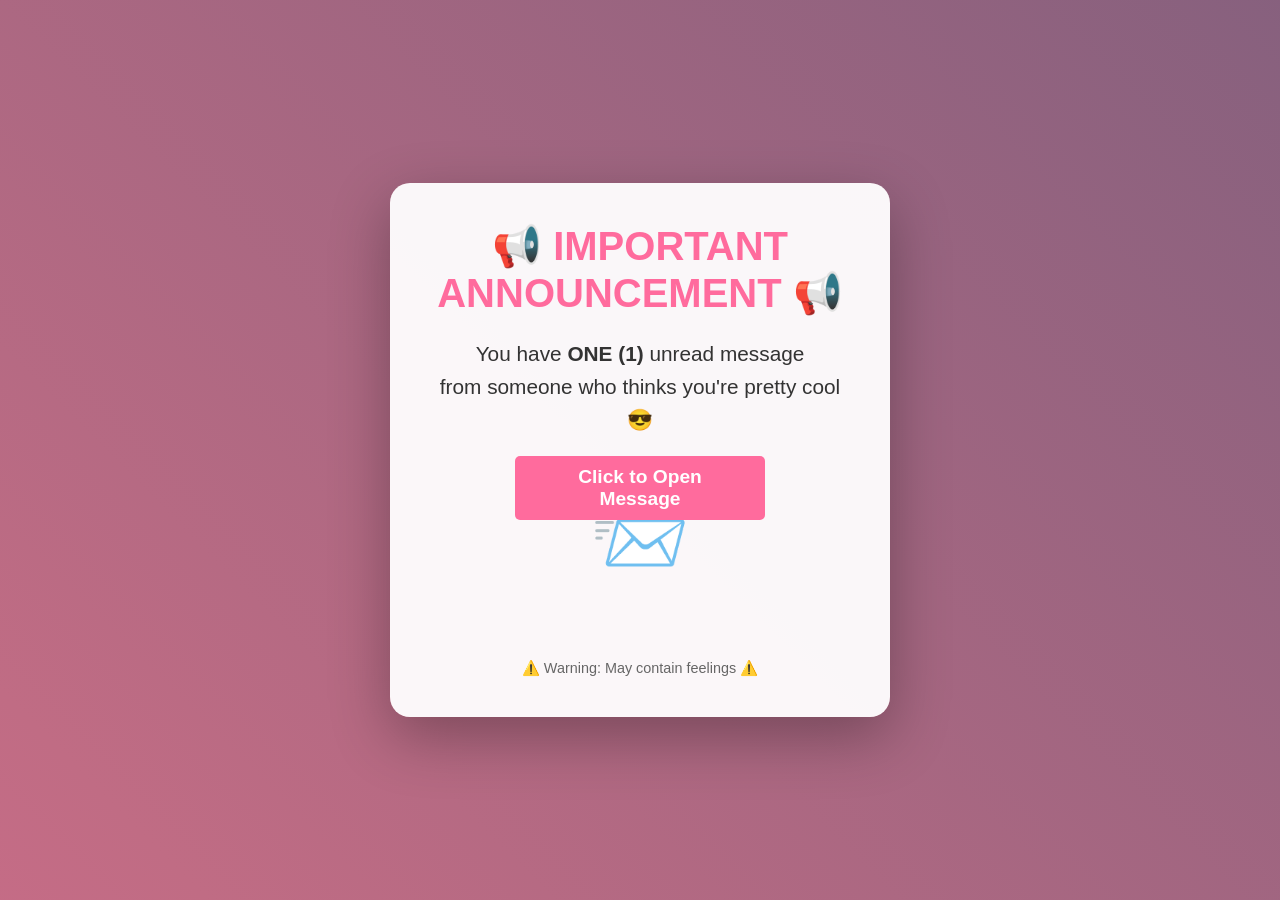
<file: index.html>
<!DOCTYPE html>
<html lang="en">
<head>
    <meta charset="UTF-8">
    <meta name="viewport" content="width=device-width, initial-scale=1.0">
    <title>Important Message!</title>
    <style>
        * {
            margin: 0;
            padding: 0;
            box-sizing: border-box;
        }

        body {
            font-family: 'Comic Sans MS', cursive, sans-serif;
            background: linear-gradient(45deg, #ff6b9d, #c06c84, #6c5b7b, #355c7d);
            background-size: 400% 400%;
            animation: gradient 15s ease infinite;
            min-height: 100vh;
            display: flex;
            align-items: center;
            justify-content: center;
            overflow: hidden;
        }

        @keyframes gradient {
            0% { background-position: 0% 50%; }
            50% { background-position: 100% 50%; }
            100% { background-position: 0% 50%; }
        }

        .container {
            text-align: center;
            background: rgba(255, 255, 255, 0.95);
            padding: 40px;
            border-radius: 20px;
            box-shadow: 0 20px 60px rgba(0, 0, 0, 0.3);
            max-width: 500px;
            position: relative;
        }

        h1 {
            color: #ff6b9d;
            font-size: 2.5em;
            margin-bottom: 20px;
            animation: bounce 1s ease infinite;
        }

        @keyframes bounce {
            0%, 100% { transform: translateY(0); }
            50% { transform: translateY(-10px); }
        }

        .message {
            font-size: 1.3em;
            color: #333;
            margin: 20px 0;
            line-height: 1.6;
        }

        .button-container {
            margin: 30px 0;
            position: relative;
            height: 60px;
        }

        button {
            padding: 15px 40px;
            font-size: 1.2em;
            border: none;
            border-radius: 50px;
            cursor: pointer;
            transition: all 0.3s;
            font-weight: bold;
            position: absolute;
            left: 50%;
            transform: translateX(-50%);
        }

        #yesBtn {
            background: #4CAF50;
            color: white;
            animation: pulse 1.5s ease infinite;
        }

        @keyframes pulse {
            0%, 100% { transform: translateX(-50%) scale(1); }
            50% { transform: translateX(-50%) scale(1.1); }
        }

        #yesBtn:hover {
            background: #45a049;
            transform: translateX(-50%) scale(1.2);
        }

        #noBtn {
            background: #f44336;
            color: white;
            top: 0;
        }

        #noBtn:hover {
            background: #da190b;
        }

        .hearts {
            position: fixed;
            pointer-events: none;
        }

        .heart {
            position: absolute;
            color: #ff6b9d;
            font-size: 30px;
            animation: float 3s ease-in;
            opacity: 0;
        }

        @keyframes float {
            0% {
                opacity: 1;
                transform: translateY(0) rotate(0deg);
            }
            100% {
                opacity: 0;
                transform: translateY(-200px) rotate(180deg);
            }
        }

        .hidden {
            display: none;
        }

        .celebration {
            font-size: 1.5em;
            color: #4CAF50;
            margin-top: 20px;
            animation: celebrate 0.5s ease;
        }

        @keyframes celebrate {
            0%, 100% { transform: scale(1); }
            50% { transform: scale(1.2); }
        }

        @keyframes shake {
            0%, 100% { transform: rotate(0deg); }
            25% { transform: rotate(-10deg); }
            75% { transform: rotate(10deg); }
        }

        #missCounter {
            font-size: 3em;
            color: #ff6b9d;
            font-weight: bold;
            margin: 20px 0;
        }

        #openBtn {
            animation: pulse 1.5s ease infinite;
        }

        #openBtn:hover {
            transform: scale(1.1);
            background: #ff5a8d !important;
        }

        /* Mobile Responsive Styles */
        @media (max-width: 768px) {
            body {
                padding: 10px;
            }

            .container {
                padding: 30px 20px;
                max-width: 90%;
                width: 100%;
            }

            h1 {
                font-size: 1.8em;
            }

            .message {
                font-size: 1.1em;
            }

            button {
                padding: 12px 30px;
                font-size: 1em;
            }

            #missCounter {
                font-size: 2em;
            }

            .celebration {
                font-size: 1.2em;
            }

            #openBtn {
                position: relative !important;
                left: auto !important;
                transform: none !important;
                width: auto;
            }

            .button-container {
                height: auto;
                display: flex;
                flex-direction: column;
                gap: 15px;
                align-items: center;
            }

            #yesBtn, #noBtn {
                position: relative !important;
                left: auto !important;
                transform: none !important;
                width: 80%;
                max-width: 250px;
            }

            @keyframes pulse {
                0%, 100% { transform: scale(1); }
                50% { transform: scale(1.1); }
            }

            #yesBtn:hover {
                transform: scale(1.1) !important;
            }

            /* Make envelope smaller on mobile */
            .envelope-container {
                font-size: 4em !important;
            }
        }

        @media (max-width: 480px) {
            h1 {
                font-size: 1.5em;
            }

            .message {
                font-size: 1em;
            }

            #missCounter {
                font-size: 1.5em;
            }

            .envelope-container {
                font-size: 3em !important;
            }
        }
    </style>
</head>
<body>
    <div class="hearts" id="hearts"></div>
    
    <!-- First Screen: Announcement -->
    <div class="container" id="announcementScreen">
        <h1>📢 IMPORTANT ANNOUNCEMENT 📢</h1>
        
        <div class="message">
            You have <strong>ONE (1)</strong> unread message<br>
            from someone who thinks you're pretty cool 😎
        </div>

		<div style="display: flex; flex-direction: column; align-items: center; text-align: center;">
			<div style="margin: 40px 0;">
			<div style="font-size: 5em; animation: shake 0.5s ease infinite;">📨</div>
			</div>

			<button id="openBtn" style="background: #ff6b9d; color: white; padding: 10px 20px; border: none; border-radius: 5px; cursor: pointer;">
				Click to Open Message
			</button>
		</div>

        <div style="margin-top: 30px; font-size: 0.9em; color: #666;">
            ⚠️ Warning: May contain feelings ⚠️
        </div>
    </div>

    <!-- Second Screen: The Real Message -->
    <div class="container hidden" id="messageScreen">
        <h1>💌 The Message 💌</h1>
        
        <div class="message">
            Hey! So... I've been thinking...<br>
            <strong>Gimingaw na kaau ko nimo!</strong> 😢<br><br>
            Should we talk again?
        </div>

        <div class="button-container">
            <button id="yesBtn">YES! 💬</button>
            <button id="noBtn">No... 😢</button>
        </div>

        <div id="celebration" class="hidden celebration">
            🎊 YAY! I'll text you right now! 🎊
        </div>

        <div id="missCounter" class="hidden">❤️ Missing you level: <span id="counter">1000</span>% ❤️</div>
    </div>

    <script>
        const announcementScreen = document.getElementById('announcementScreen');
        const messageScreen = document.getElementById('messageScreen');
        const openBtn = document.getElementById('openBtn');
        const yesBtn = document.getElementById('yesBtn');
        const noBtn = document.getElementById('noBtn');
        const celebration = document.getElementById('celebration');
        const missCounter = document.getElementById('missCounter');
        const counter = document.getElementById('counter');
        const heartsContainer = document.getElementById('hearts');
        
        let missLevel = 1000;
        let noClickCount = 0;
        let counterInterval;

        // Open the message
        openBtn.addEventListener('click', () => {
            announcementScreen.style.animation = 'celebrate 0.5s ease';
            setTimeout(() => {
                announcementScreen.classList.add('hidden');
                messageScreen.classList.remove('hidden');
                messageScreen.style.animation = 'celebrate 0.5s ease';
            }, 500);
        });

        // YES button clicked
        yesBtn.addEventListener('click', () => {
            celebration.classList.remove('hidden');
            missCounter.classList.remove('hidden');
            yesBtn.style.display = 'none';
            noBtn.style.display = 'none';
            createHearts();
            startMissCounter();
            
            // Change text after a moment
            setTimeout(() => {
                celebration.innerHTML = '📱 Great! Calling you now... 📱<br><small>(Just kidding, but seriously, let\'s talk!)</small>';
            }, 2000);
        });

        // Make NO button run away (works on both desktop and mobile)
        function makeNoButtonRunAway() {
            noClickCount++;
            const container = document.querySelector('.container');
            const containerRect = container.getBoundingClientRect();
            
            // For mobile, keep button within container
            const isMobile = window.innerWidth <= 768;
            
            if (isMobile) {
                // On mobile, just hide the NO button and show message
                noBtn.style.display = 'none';
                const tempMsg = document.createElement('div');
                tempMsg.style.cssText = 'margin: 20px 0; color: #ff6b9d; font-size: 1.2em;';
                tempMsg.textContent = 'Aww, the "No" button ran away! 😅 Guess that means YES? 💕';
                document.querySelector('.button-container').appendChild(tempMsg);
            } else {
                // Desktop behavior - button moves around screen
                const x = Math.random() * (window.innerWidth - 200);
                const y = Math.random() * (window.innerHeight - 100);
                noBtn.style.left = x + 'px';
                noBtn.style.top = y + 'px';
                noBtn.style.transform = 'none';
            }
            
            if (noClickCount === 1) {
                noBtn.textContent = 'Wait, come back! 🥺';
            } else if (noClickCount === 2) {
                noBtn.textContent = 'Please? Just one chat?';
            } else if (noClickCount === 3) {
                noBtn.textContent = 'I really miss you! 😢';
            } else if (noClickCount === 4) {
                noBtn.textContent = 'Fine, you can\'t click me! 😝';
            } else {
                noBtn.textContent = 'Still missing you... 💔';
            }
        }

        noBtn.addEventListener('mouseenter', makeNoButtonRunAway);
        noBtn.addEventListener('touchstart', (e) => {
            e.preventDefault();
            makeNoButtonRunAway();
        });

        // Increase miss counter (only starts after clicking YES)
        function startMissCounter() {
            counterInterval = setInterval(() => {
                missLevel += 10;
                counter.textContent = missLevel;
            }, 1000);
        }

        // Create floating hearts
        function createHearts() {
            for (let i = 0; i < 20; i++) {
                setTimeout(() => {
                    const heart = document.createElement('div');
                    heart.className = 'heart';
                    heart.textContent = '❤️';
                    heart.style.left = Math.random() * window.innerWidth + 'px';
                    heart.style.top = window.innerHeight + 'px';
                    heartsContainer.appendChild(heart);

                    setTimeout(() => heart.remove(), 3000);
                }, i * 100);
            }
        }
    </script>
</body>
</html>
</file>
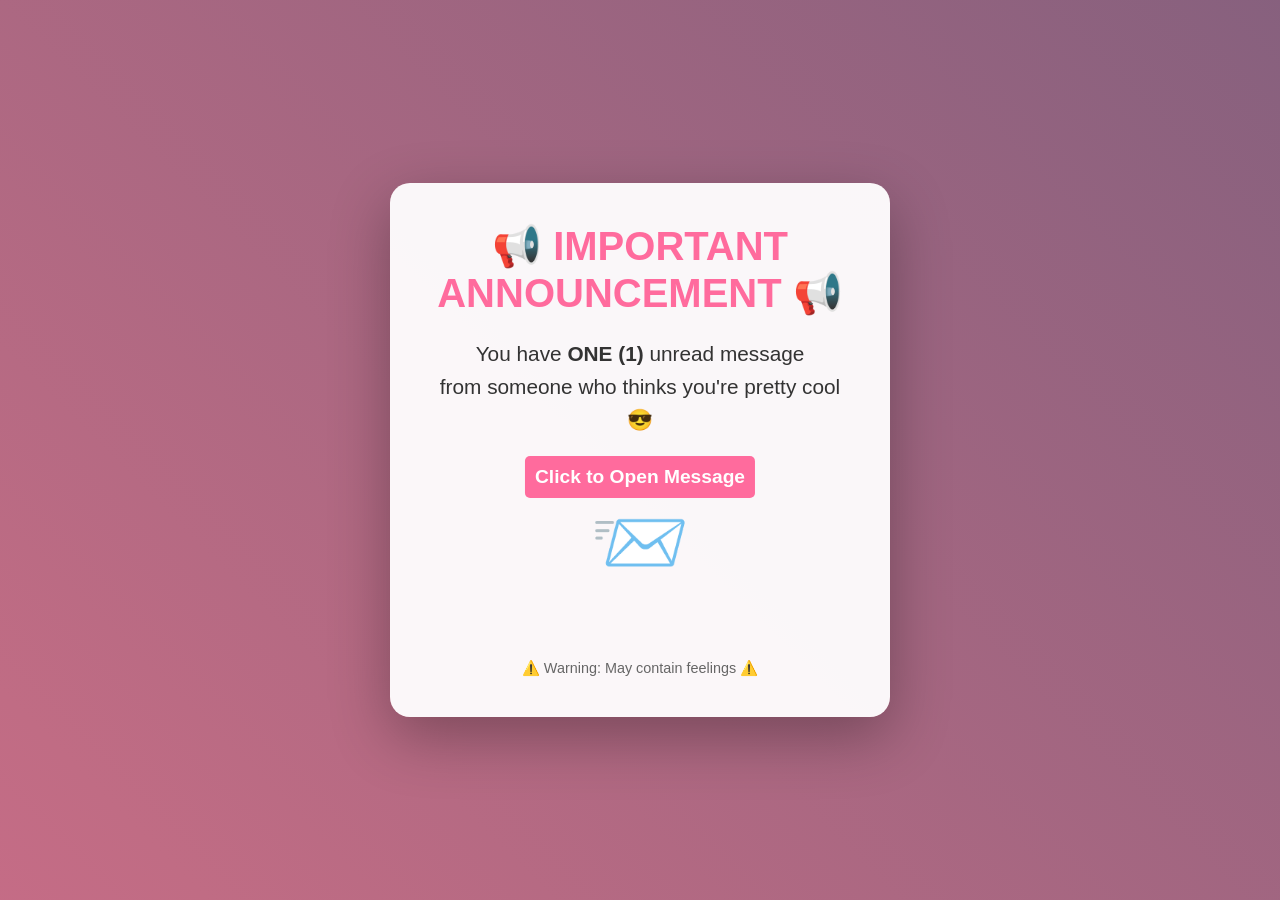
<file: miss_you.html>
<!DOCTYPE html>
<html lang="en">
<head>
    <meta charset="UTF-8">
    <meta name="viewport" content="width=device-width, initial-scale=1.0">
    <title>Important Message!</title>
    <style>
        * {
            margin: 0;
            padding: 0;
            box-sizing: border-box;
        }

        body {
            font-family: 'Comic Sans MS', cursive, sans-serif;
            background: linear-gradient(45deg, #ff6b9d, #c06c84, #6c5b7b, #355c7d);
            background-size: 400% 400%;
            animation: gradient 15s ease infinite;
            min-height: 100vh;
            display: flex;
            align-items: center;
            justify-content: center;
            overflow: hidden;
        }

        @keyframes gradient {
            0% { background-position: 0% 50%; }
            50% { background-position: 100% 50%; }
            100% { background-position: 0% 50%; }
        }

        .container {
            text-align: center;
            background: rgba(255, 255, 255, 0.95);
            padding: 40px;
            border-radius: 20px;
            box-shadow: 0 20px 60px rgba(0, 0, 0, 0.3);
            max-width: 500px;
            position: relative;
        }

        h1 {
            color: #ff6b9d;
            font-size: 2.5em;
            margin-bottom: 20px;
            animation: bounce 1s ease infinite;
        }

        @keyframes bounce {
            0%, 100% { transform: translateY(0); }
            50% { transform: translateY(-10px); }
        }

        .message {
            font-size: 1.3em;
            color: #333;
            margin: 20px 0;
            line-height: 1.6;
        }

        .button-container {
            margin: 30px 0;
            position: relative;
            height: 60px;
        }

        button {
            padding: 15px 40px;
            font-size: 1.2em;
            border: none;
            border-radius: 50px;
            cursor: pointer;
            transition: all 0.3s;
            font-weight: bold;
            position: absolute;
            left: 50%;
            transform: translateX(-50%);
        }

        #yesBtn {
            background: #4CAF50;
            color: white;
            animation: pulse 1.5s ease infinite;
        }

        @keyframes pulse {
            0%, 100% { transform: translateX(-50%) scale(1); }
            50% { transform: translateX(-50%) scale(1.1); }
        }

        #yesBtn:hover {
            background: #45a049;
            transform: translateX(-50%) scale(1.2);
        }

        #noBtn {
            background: #f44336;
            color: white;
            top: 0;
        }

        #noBtn:hover {
            background: #da190b;
        }

        .hearts {
            position: fixed;
            pointer-events: none;
        }

        .heart {
            position: absolute;
            color: #ff6b9d;
            font-size: 30px;
            animation: float 3s ease-in;
            opacity: 0;
        }

        @keyframes float {
            0% {
                opacity: 1;
                transform: translateY(0) rotate(0deg);
            }
            100% {
                opacity: 0;
                transform: translateY(-200px) rotate(180deg);
            }
        }

        .hidden {
            display: none;
        }

        .celebration {
            font-size: 1.5em;
            color: #4CAF50;
            margin-top: 20px;
            animation: celebrate 0.5s ease;
        }

        @keyframes celebrate {
            0%, 100% { transform: scale(1); }
            50% { transform: scale(1.2); }
        }

        @keyframes shake {
            0%, 100% { transform: rotate(0deg); }
            25% { transform: rotate(-10deg); }
            75% { transform: rotate(10deg); }
        }

        #missCounter {
            font-size: 3em;
            color: #ff6b9d;
            font-weight: bold;
            margin: 20px 0;
        }

        #openBtn {
            animation: pulse 1.5s ease infinite;
        }

        #openBtn:hover {
            transform: scale(1.1);
            background: #ff5a8d !important;
        }
    </style>
</head>
<body>
    <div class="hearts" id="hearts"></div>
    
    <!-- First Screen: Announcement -->
    <div class="container" id="announcementScreen">
        <h1>📢 IMPORTANT ANNOUNCEMENT 📢</h1>
        
        <div class="message">
            You have <strong>ONE (1)</strong> unread message<br>
            from someone who thinks you're pretty cool 😎
        </div>

       <!-- <div style="margin: 40px 0;">
            <div style="font-size: 5em; animation: shake 0.5s ease infinite;">📨</div>
        </div>

        <button id="openBtn" style="background: #ff6b9d; color: white; position: relative; transform: none;">
            Click to Open Message
        </button -->
		<div style="display: flex; flex-direction: column; align-items: center; text-align: center;">
		<div style="margin: 40px 0;">
        <div style="font-size: 5em; animation: shake 0.5s ease infinite;">📨</div>
		</div>

		<button id="openBtn" style="background: #ff6b9d; color: white; padding: 10px 10px; border: none; border-radius: 5px; cursor: pointer;">
			Click to Open Message
		</button>
		</div>

        <div style="margin-top: 30px; font-size: 0.9em; color: #666;">
            ⚠️ Warning: May contain feelings ⚠️
        </div>
    </div>

    <!-- Second Screen: The Real Message -->
    <div class="container hidden" id="messageScreen">
        <h1>💌 The Message 💌</h1>
        
        <div class="message">
            Hi Ching! So... I've been thinking...<br>
            <strong>Gimingaw na kaau ko nimo!</strong> 😢<br><br>
            Should we talk again?
        </div>

        <div class="button-container">
            <button id="yesBtn">YES! 💬</button>
            <button id="noBtn">No... 😢</button>
        </div>

        <div id="celebration" class="hidden celebration">
            🎊 YAY! I'll text you right now! 🎊
        </div>

        <div id="missCounter" class="hidden">❤️ Missing you level: <span id="counter">1000</span>% ❤️</div>
    </div>

    <script>
        const announcementScreen = document.getElementById('announcementScreen');
        const messageScreen = document.getElementById('messageScreen');
        const openBtn = document.getElementById('openBtn');
        const yesBtn = document.getElementById('yesBtn');
        const noBtn = document.getElementById('noBtn');
        const celebration = document.getElementById('celebration');
        const missCounter = document.getElementById('missCounter');
        const counter = document.getElementById('counter');
        const heartsContainer = document.getElementById('hearts');
        
        let missLevel = 1000;
        let noClickCount = 0;
        let counterInterval;

        // Open the message
        openBtn.addEventListener('click', () => {
            announcementScreen.style.animation = 'celebrate 0.5s ease';
            setTimeout(() => {
                announcementScreen.classList.add('hidden');
                messageScreen.classList.remove('hidden');
                messageScreen.style.animation = 'celebrate 0.5s ease';
            }, 500);
        });

        // YES button clicked
        yesBtn.addEventListener('click', () => {
            celebration.classList.remove('hidden');
            missCounter.classList.remove('hidden');
            yesBtn.style.display = 'none';
            noBtn.style.display = 'none';
            createHearts();
            startMissCounter();
            
            // Change text after a moment
            setTimeout(() => {
                celebration.innerHTML = '📱 Great! Calling you now... 📱<br><small>(Just kidding, but seriously, please! reply na to my messages 😢!)</small>';
            }, 2000);
        });

        // Make NO button run away
        noBtn.addEventListener('mouseenter', () => {
            noClickCount++;
            const x = Math.random() * (window.innerWidth - 200);
            const y = Math.random() * (window.innerHeight - 100);
            noBtn.style.left = x + 'px';
            noBtn.style.top = y + 'px';
            noBtn.style.transform = 'none';
            
            if (noClickCount === 1) {
                noBtn.textContent = 'Wait, come back! 🥺';
            } else if (noClickCount === 2) {
                noBtn.textContent = 'Please? Just one chat?';
            } else if (noClickCount === 3) {
                noBtn.textContent = 'I really miss you! 😢';
            } else if (noClickCount === 4) {
                noBtn.textContent = 'Fine, you can\'t click me! 😝';
            } else {
                noBtn.textContent = 'Still missing you... 💔';
            }
        });

        // Increase miss counter (only starts after clicking YES)
        function startMissCounter() {
            counterInterval = setInterval(() => {
                missLevel += 10;
                counter.textContent = missLevel;
            }, 1000);
        }

        // Create floating hearts
        function createHearts() {
            for (let i = 0; i < 20; i++) {
                setTimeout(() => {
                    const heart = document.createElement('div');
                    heart.className = 'heart';
                    heart.textContent = '❤️';
                    heart.style.left = Math.random() * window.innerWidth + 'px';
                    heart.style.top = window.innerHeight + 'px';
                    heartsContainer.appendChild(heart);

                    setTimeout(() => heart.remove(), 3000);
                }, i * 100);
            }
        }
    </script>
</body>
</html>
</file>
